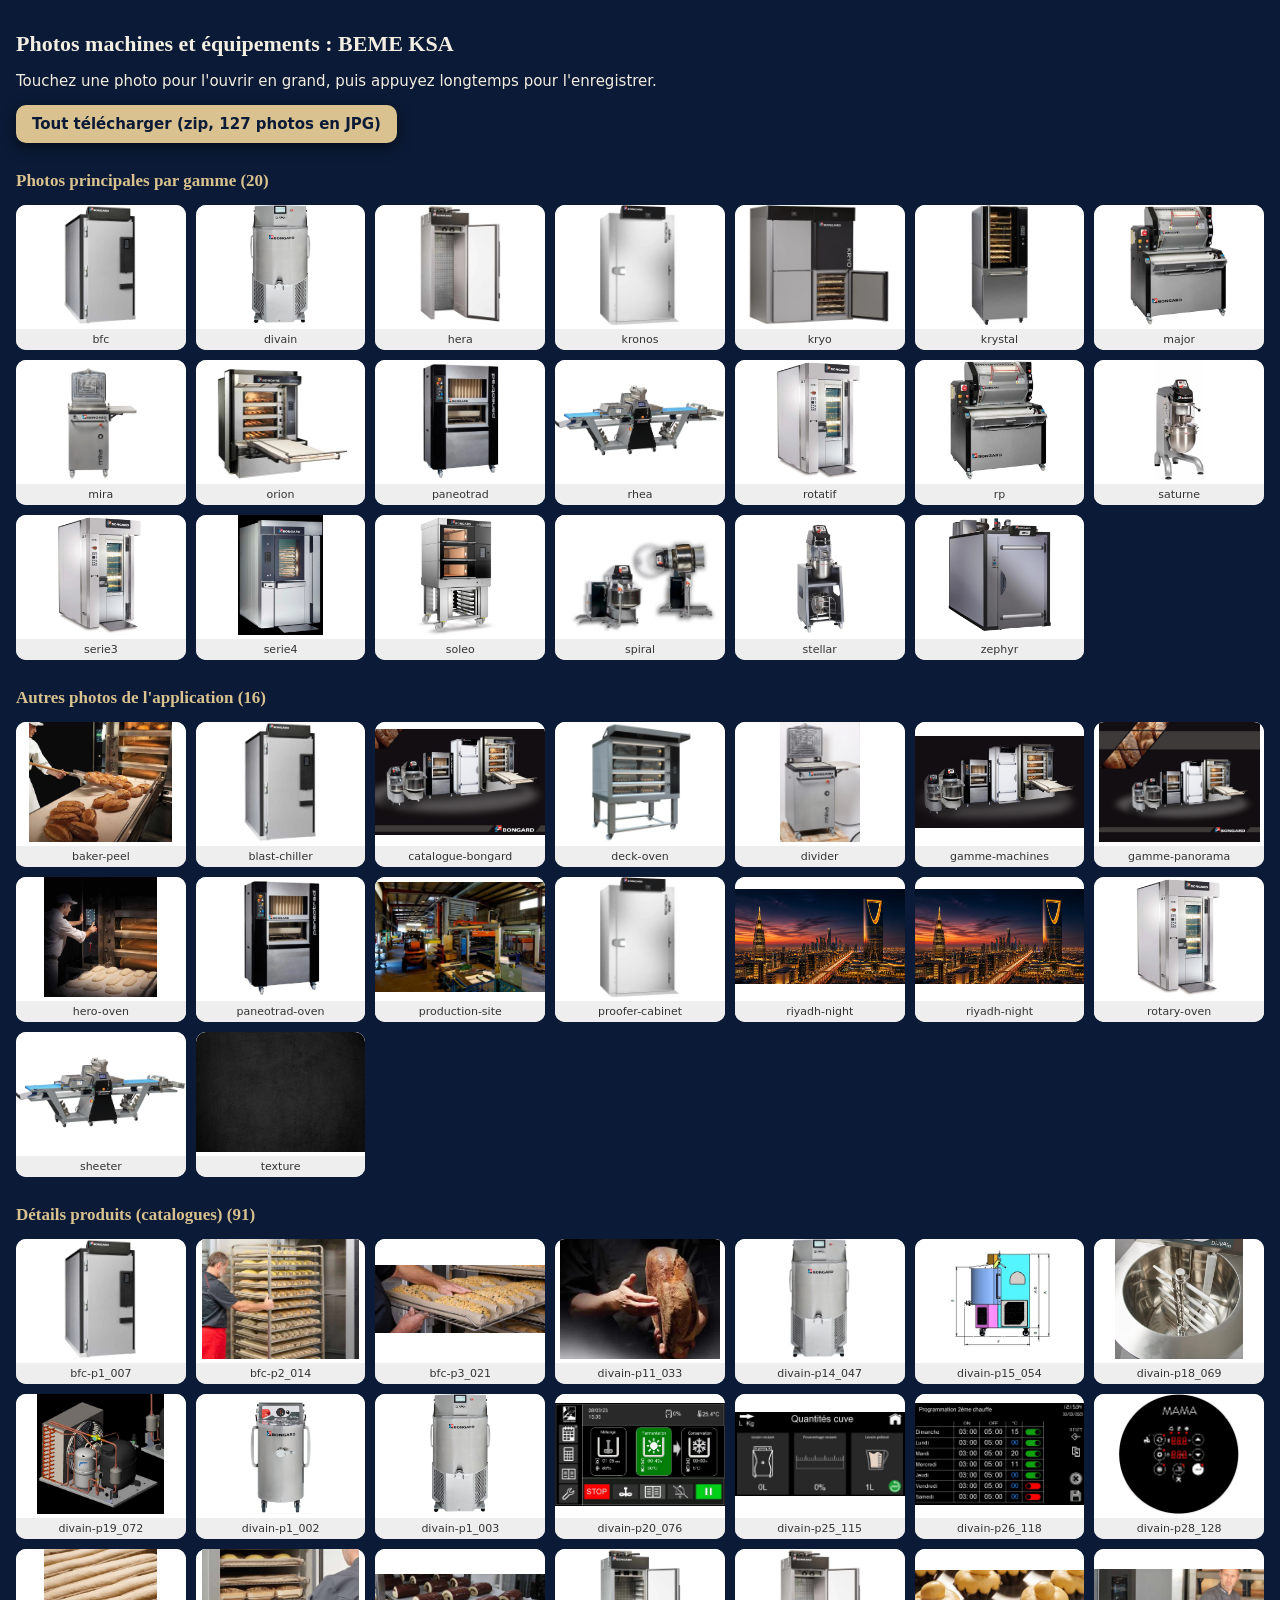
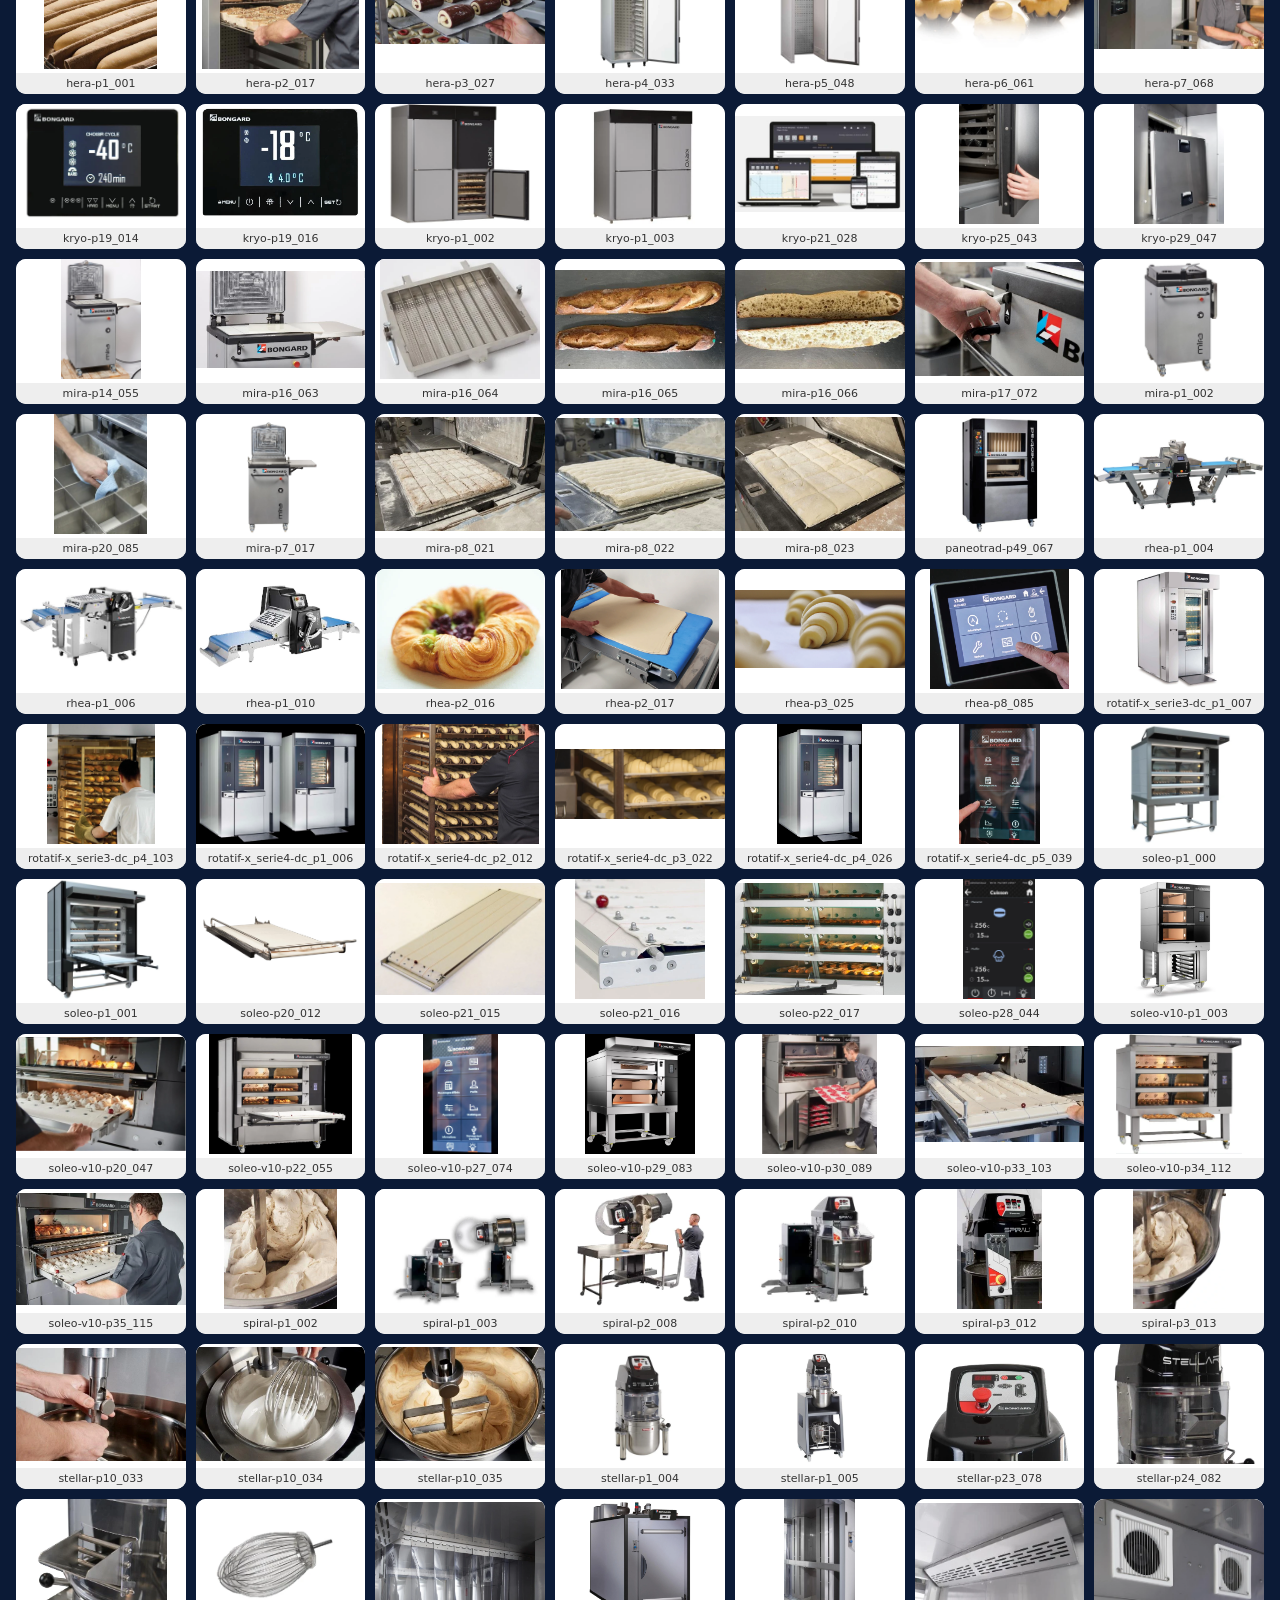
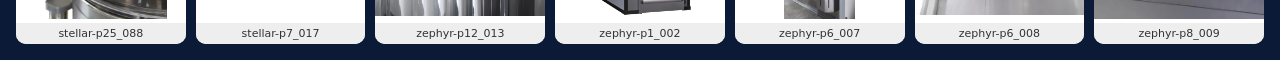
<file: photos/index.html>
<!doctype html><meta charset=utf-8><meta name=viewport content="width=device-width,initial-scale=1"><title>Photos machines BEME</title><style>body{font:15px system-ui;margin:0;padding:16px;background:#0b1a36;color:#f3eee2}h1{font:600 22px Georgia}h2{color:#d9c28f;font:600 17px Georgia;margin-top:28px}.g{display:grid;grid-template-columns:repeat(auto-fill,minmax(150px,1fr));gap:10px}.g a{background:#fff;border-radius:10px;overflow:hidden;color:#333;text-decoration:none;text-align:center}.g img{width:100%;height:120px;object-fit:contain;background:#fff}.g span{display:block;font-size:11px;padding:4px;background:#eee}.dl{position:sticky;top:8px;z-index:5;box-shadow:0 4px 14px #0008;display:inline-block;background:#d9c28f;color:#0b1a36;padding:10px 16px;border-radius:10px;font-weight:700;text-decoration:none}</style>
<h1>Photos machines et équipements : BEME KSA</h1><p>Touchez une photo pour l'ouvrir en grand, puis appuyez longtemps pour l'enregistrer.</p><p><a class=dl href="photos-machines-beme.zip" download="photos-machines-beme.zip">Tout télécharger (zip, 127 photos en JPG)</a></p>
<h2>Photos principales par gamme (20)</h2><div class=g><a href="../assets/gamme/bfc.webp" target=_blank><img src="../assets/gamme/bfc.webp" loading=lazy><span>bfc</span></a><a href="../assets/gamme/divain.webp" target=_blank><img src="../assets/gamme/divain.webp" loading=lazy><span>divain</span></a><a href="../assets/gamme/hera.webp" target=_blank><img src="../assets/gamme/hera.webp" loading=lazy><span>hera</span></a><a href="../assets/gamme/kronos.webp" target=_blank><img src="../assets/gamme/kronos.webp" loading=lazy><span>kronos</span></a><a href="../assets/gamme/kryo.webp" target=_blank><img src="../assets/gamme/kryo.webp" loading=lazy><span>kryo</span></a><a href="../assets/gamme/krystal.webp" target=_blank><img src="../assets/gamme/krystal.webp" loading=lazy><span>krystal</span></a><a href="../assets/gamme/major.webp" target=_blank><img src="../assets/gamme/major.webp" loading=lazy><span>major</span></a><a href="../assets/gamme/mira.webp" target=_blank><img src="../assets/gamme/mira.webp" loading=lazy><span>mira</span></a><a href="../assets/gamme/orion.webp" target=_blank><img src="../assets/gamme/orion.webp" loading=lazy><span>orion</span></a><a href="../assets/gamme/paneotrad.webp" target=_blank><img src="../assets/gamme/paneotrad.webp" loading=lazy><span>paneotrad</span></a><a href="../assets/gamme/rhea.webp" target=_blank><img src="../assets/gamme/rhea.webp" loading=lazy><span>rhea</span></a><a href="../assets/gamme/rotatif.webp" target=_blank><img src="../assets/gamme/rotatif.webp" loading=lazy><span>rotatif</span></a><a href="../assets/gamme/rp.webp" target=_blank><img src="../assets/gamme/rp.webp" loading=lazy><span>rp</span></a><a href="../assets/gamme/saturne.webp" target=_blank><img src="../assets/gamme/saturne.webp" loading=lazy><span>saturne</span></a><a href="../assets/gamme/serie3.webp" target=_blank><img src="../assets/gamme/serie3.webp" loading=lazy><span>serie3</span></a><a href="../assets/gamme/serie4.webp" target=_blank><img src="../assets/gamme/serie4.webp" loading=lazy><span>serie4</span></a><a href="../assets/gamme/soleo.webp" target=_blank><img src="../assets/gamme/soleo.webp" loading=lazy><span>soleo</span></a><a href="../assets/gamme/spiral.webp" target=_blank><img src="../assets/gamme/spiral.webp" loading=lazy><span>spiral</span></a><a href="../assets/gamme/stellar.webp" target=_blank><img src="../assets/gamme/stellar.webp" loading=lazy><span>stellar</span></a><a href="../assets/gamme/zephyr.webp" target=_blank><img src="../assets/gamme/zephyr.webp" loading=lazy><span>zephyr</span></a></div><h2>Autres photos de l'application (16)</h2><div class=g><a href="../assets/img/baker-peel.jpg" target=_blank><img src="../assets/img/baker-peel.jpg" loading=lazy><span>baker-peel</span></a><a href="../assets/img/blast-chiller.webp" target=_blank><img src="../assets/img/blast-chiller.webp" loading=lazy><span>blast-chiller</span></a><a href="../assets/img/catalogue-bongard.jpg" target=_blank><img src="../assets/img/catalogue-bongard.jpg" loading=lazy><span>catalogue-bongard</span></a><a href="../assets/img/deck-oven.webp" target=_blank><img src="../assets/img/deck-oven.webp" loading=lazy><span>deck-oven</span></a><a href="../assets/img/divider.webp" target=_blank><img src="../assets/img/divider.webp" loading=lazy><span>divider</span></a><a href="../assets/img/gamme-machines.jpg" target=_blank><img src="../assets/img/gamme-machines.jpg" loading=lazy><span>gamme-machines</span></a><a href="../assets/img/gamme-panorama.jpg" target=_blank><img src="../assets/img/gamme-panorama.jpg" loading=lazy><span>gamme-panorama</span></a><a href="../assets/img/hero-oven.jpg" target=_blank><img src="../assets/img/hero-oven.jpg" loading=lazy><span>hero-oven</span></a><a href="../assets/img/paneotrad-oven.webp" target=_blank><img src="../assets/img/paneotrad-oven.webp" loading=lazy><span>paneotrad-oven</span></a><a href="../assets/img/production-site.jpg" target=_blank><img src="../assets/img/production-site.jpg" loading=lazy><span>production-site</span></a><a href="../assets/img/proofer-cabinet.webp" target=_blank><img src="../assets/img/proofer-cabinet.webp" loading=lazy><span>proofer-cabinet</span></a><a href="../assets/img/riyadh-night.jpg" target=_blank><img src="../assets/img/riyadh-night.jpg" loading=lazy><span>riyadh-night</span></a><a href="../assets/img/riyadh-night.webp" target=_blank><img src="../assets/img/riyadh-night.webp" loading=lazy><span>riyadh-night</span></a><a href="../assets/img/rotary-oven.webp" target=_blank><img src="../assets/img/rotary-oven.webp" loading=lazy><span>rotary-oven</span></a><a href="../assets/img/sheeter.webp" target=_blank><img src="../assets/img/sheeter.webp" loading=lazy><span>sheeter</span></a><a href="../assets/img/texture.webp" target=_blank><img src="../assets/img/texture.webp" loading=lazy><span>texture</span></a></div><h2>Détails produits (catalogues) (91)</h2><div class=g><a href="../assets/gamme/g/bfc-p1_007.webp" target=_blank><img src="../assets/gamme/g/bfc-p1_007.webp" loading=lazy><span>bfc-p1_007</span></a><a href="../assets/gamme/g/bfc-p2_014.webp" target=_blank><img src="../assets/gamme/g/bfc-p2_014.webp" loading=lazy><span>bfc-p2_014</span></a><a href="../assets/gamme/g/bfc-p3_021.webp" target=_blank><img src="../assets/gamme/g/bfc-p3_021.webp" loading=lazy><span>bfc-p3_021</span></a><a href="../assets/gamme/g/divain-p11_033.webp" target=_blank><img src="../assets/gamme/g/divain-p11_033.webp" loading=lazy><span>divain-p11_033</span></a><a href="../assets/gamme/g/divain-p14_047.webp" target=_blank><img src="../assets/gamme/g/divain-p14_047.webp" loading=lazy><span>divain-p14_047</span></a><a href="../assets/gamme/g/divain-p15_054.webp" target=_blank><img src="../assets/gamme/g/divain-p15_054.webp" loading=lazy><span>divain-p15_054</span></a><a href="../assets/gamme/g/divain-p18_069.webp" target=_blank><img src="../assets/gamme/g/divain-p18_069.webp" loading=lazy><span>divain-p18_069</span></a><a href="../assets/gamme/g/divain-p19_072.webp" target=_blank><img src="../assets/gamme/g/divain-p19_072.webp" loading=lazy><span>divain-p19_072</span></a><a href="../assets/gamme/g/divain-p1_002.webp" target=_blank><img src="../assets/gamme/g/divain-p1_002.webp" loading=lazy><span>divain-p1_002</span></a><a href="../assets/gamme/g/divain-p1_003.webp" target=_blank><img src="../assets/gamme/g/divain-p1_003.webp" loading=lazy><span>divain-p1_003</span></a><a href="../assets/gamme/g/divain-p20_076.webp" target=_blank><img src="../assets/gamme/g/divain-p20_076.webp" loading=lazy><span>divain-p20_076</span></a><a href="../assets/gamme/g/divain-p25_115.webp" target=_blank><img src="../assets/gamme/g/divain-p25_115.webp" loading=lazy><span>divain-p25_115</span></a><a href="../assets/gamme/g/divain-p26_118.webp" target=_blank><img src="../assets/gamme/g/divain-p26_118.webp" loading=lazy><span>divain-p26_118</span></a><a href="../assets/gamme/g/divain-p28_128.webp" target=_blank><img src="../assets/gamme/g/divain-p28_128.webp" loading=lazy><span>divain-p28_128</span></a><a href="../assets/gamme/g/hera-p1_001.webp" target=_blank><img src="../assets/gamme/g/hera-p1_001.webp" loading=lazy><span>hera-p1_001</span></a><a href="../assets/gamme/g/hera-p2_017.webp" target=_blank><img src="../assets/gamme/g/hera-p2_017.webp" loading=lazy><span>hera-p2_017</span></a><a href="../assets/gamme/g/hera-p3_027.webp" target=_blank><img src="../assets/gamme/g/hera-p3_027.webp" loading=lazy><span>hera-p3_027</span></a><a href="../assets/gamme/g/hera-p4_033.webp" target=_blank><img src="../assets/gamme/g/hera-p4_033.webp" loading=lazy><span>hera-p4_033</span></a><a href="../assets/gamme/g/hera-p5_048.webp" target=_blank><img src="../assets/gamme/g/hera-p5_048.webp" loading=lazy><span>hera-p5_048</span></a><a href="../assets/gamme/g/hera-p6_061.webp" target=_blank><img src="../assets/gamme/g/hera-p6_061.webp" loading=lazy><span>hera-p6_061</span></a><a href="../assets/gamme/g/hera-p7_068.webp" target=_blank><img src="../assets/gamme/g/hera-p7_068.webp" loading=lazy><span>hera-p7_068</span></a><a href="../assets/gamme/g/kryo-p19_014.webp" target=_blank><img src="../assets/gamme/g/kryo-p19_014.webp" loading=lazy><span>kryo-p19_014</span></a><a href="../assets/gamme/g/kryo-p19_016.webp" target=_blank><img src="../assets/gamme/g/kryo-p19_016.webp" loading=lazy><span>kryo-p19_016</span></a><a href="../assets/gamme/g/kryo-p1_002.webp" target=_blank><img src="../assets/gamme/g/kryo-p1_002.webp" loading=lazy><span>kryo-p1_002</span></a><a href="../assets/gamme/g/kryo-p1_003.webp" target=_blank><img src="../assets/gamme/g/kryo-p1_003.webp" loading=lazy><span>kryo-p1_003</span></a><a href="../assets/gamme/g/kryo-p21_028.webp" target=_blank><img src="../assets/gamme/g/kryo-p21_028.webp" loading=lazy><span>kryo-p21_028</span></a><a href="../assets/gamme/g/kryo-p25_043.webp" target=_blank><img src="../assets/gamme/g/kryo-p25_043.webp" loading=lazy><span>kryo-p25_043</span></a><a href="../assets/gamme/g/kryo-p29_047.webp" target=_blank><img src="../assets/gamme/g/kryo-p29_047.webp" loading=lazy><span>kryo-p29_047</span></a><a href="../assets/gamme/g/mira-p14_055.webp" target=_blank><img src="../assets/gamme/g/mira-p14_055.webp" loading=lazy><span>mira-p14_055</span></a><a href="../assets/gamme/g/mira-p16_063.webp" target=_blank><img src="../assets/gamme/g/mira-p16_063.webp" loading=lazy><span>mira-p16_063</span></a><a href="../assets/gamme/g/mira-p16_064.webp" target=_blank><img src="../assets/gamme/g/mira-p16_064.webp" loading=lazy><span>mira-p16_064</span></a><a href="../assets/gamme/g/mira-p16_065.webp" target=_blank><img src="../assets/gamme/g/mira-p16_065.webp" loading=lazy><span>mira-p16_065</span></a><a href="../assets/gamme/g/mira-p16_066.webp" target=_blank><img src="../assets/gamme/g/mira-p16_066.webp" loading=lazy><span>mira-p16_066</span></a><a href="../assets/gamme/g/mira-p17_072.webp" target=_blank><img src="../assets/gamme/g/mira-p17_072.webp" loading=lazy><span>mira-p17_072</span></a><a href="../assets/gamme/g/mira-p1_002.webp" target=_blank><img src="../assets/gamme/g/mira-p1_002.webp" loading=lazy><span>mira-p1_002</span></a><a href="../assets/gamme/g/mira-p20_085.webp" target=_blank><img src="../assets/gamme/g/mira-p20_085.webp" loading=lazy><span>mira-p20_085</span></a><a href="../assets/gamme/g/mira-p7_017.webp" target=_blank><img src="../assets/gamme/g/mira-p7_017.webp" loading=lazy><span>mira-p7_017</span></a><a href="../assets/gamme/g/mira-p8_021.webp" target=_blank><img src="../assets/gamme/g/mira-p8_021.webp" loading=lazy><span>mira-p8_021</span></a><a href="../assets/gamme/g/mira-p8_022.webp" target=_blank><img src="../assets/gamme/g/mira-p8_022.webp" loading=lazy><span>mira-p8_022</span></a><a href="../assets/gamme/g/mira-p8_023.webp" target=_blank><img src="../assets/gamme/g/mira-p8_023.webp" loading=lazy><span>mira-p8_023</span></a><a href="../assets/gamme/g/paneotrad-p49_067.webp" target=_blank><img src="../assets/gamme/g/paneotrad-p49_067.webp" loading=lazy><span>paneotrad-p49_067</span></a><a href="../assets/gamme/g/rhea-p1_004.webp" target=_blank><img src="../assets/gamme/g/rhea-p1_004.webp" loading=lazy><span>rhea-p1_004</span></a><a href="../assets/gamme/g/rhea-p1_006.webp" target=_blank><img src="../assets/gamme/g/rhea-p1_006.webp" loading=lazy><span>rhea-p1_006</span></a><a href="../assets/gamme/g/rhea-p1_010.webp" target=_blank><img src="../assets/gamme/g/rhea-p1_010.webp" loading=lazy><span>rhea-p1_010</span></a><a href="../assets/gamme/g/rhea-p2_016.webp" target=_blank><img src="../assets/gamme/g/rhea-p2_016.webp" loading=lazy><span>rhea-p2_016</span></a><a href="../assets/gamme/g/rhea-p2_017.webp" target=_blank><img src="../assets/gamme/g/rhea-p2_017.webp" loading=lazy><span>rhea-p2_017</span></a><a href="../assets/gamme/g/rhea-p3_025.webp" target=_blank><img src="../assets/gamme/g/rhea-p3_025.webp" loading=lazy><span>rhea-p3_025</span></a><a href="../assets/gamme/g/rhea-p8_085.webp" target=_blank><img src="../assets/gamme/g/rhea-p8_085.webp" loading=lazy><span>rhea-p8_085</span></a><a href="../assets/gamme/g/rotatif-x_serie3-dc_p1_007.webp" target=_blank><img src="../assets/gamme/g/rotatif-x_serie3-dc_p1_007.webp" loading=lazy><span>rotatif-x_serie3-dc_p1_007</span></a><a href="../assets/gamme/g/rotatif-x_serie3-dc_p4_103.webp" target=_blank><img src="../assets/gamme/g/rotatif-x_serie3-dc_p4_103.webp" loading=lazy><span>rotatif-x_serie3-dc_p4_103</span></a><a href="../assets/gamme/g/rotatif-x_serie4-dc_p1_006.webp" target=_blank><img src="../assets/gamme/g/rotatif-x_serie4-dc_p1_006.webp" loading=lazy><span>rotatif-x_serie4-dc_p1_006</span></a><a href="../assets/gamme/g/rotatif-x_serie4-dc_p2_012.webp" target=_blank><img src="../assets/gamme/g/rotatif-x_serie4-dc_p2_012.webp" loading=lazy><span>rotatif-x_serie4-dc_p2_012</span></a><a href="../assets/gamme/g/rotatif-x_serie4-dc_p3_022.webp" target=_blank><img src="../assets/gamme/g/rotatif-x_serie4-dc_p3_022.webp" loading=lazy><span>rotatif-x_serie4-dc_p3_022</span></a><a href="../assets/gamme/g/rotatif-x_serie4-dc_p4_026.webp" target=_blank><img src="../assets/gamme/g/rotatif-x_serie4-dc_p4_026.webp" loading=lazy><span>rotatif-x_serie4-dc_p4_026</span></a><a href="../assets/gamme/g/rotatif-x_serie4-dc_p5_039.webp" target=_blank><img src="../assets/gamme/g/rotatif-x_serie4-dc_p5_039.webp" loading=lazy><span>rotatif-x_serie4-dc_p5_039</span></a><a href="../assets/gamme/g/soleo-p1_000.webp" target=_blank><img src="../assets/gamme/g/soleo-p1_000.webp" loading=lazy><span>soleo-p1_000</span></a><a href="../assets/gamme/g/soleo-p1_001.webp" target=_blank><img src="../assets/gamme/g/soleo-p1_001.webp" loading=lazy><span>soleo-p1_001</span></a><a href="../assets/gamme/g/soleo-p20_012.webp" target=_blank><img src="../assets/gamme/g/soleo-p20_012.webp" loading=lazy><span>soleo-p20_012</span></a><a href="../assets/gamme/g/soleo-p21_015.webp" target=_blank><img src="../assets/gamme/g/soleo-p21_015.webp" loading=lazy><span>soleo-p21_015</span></a><a href="../assets/gamme/g/soleo-p21_016.webp" target=_blank><img src="../assets/gamme/g/soleo-p21_016.webp" loading=lazy><span>soleo-p21_016</span></a><a href="../assets/gamme/g/soleo-p22_017.webp" target=_blank><img src="../assets/gamme/g/soleo-p22_017.webp" loading=lazy><span>soleo-p22_017</span></a><a href="../assets/gamme/g/soleo-p28_044.webp" target=_blank><img src="../assets/gamme/g/soleo-p28_044.webp" loading=lazy><span>soleo-p28_044</span></a><a href="../assets/gamme/g/soleo-v10-p1_003.webp" target=_blank><img src="../assets/gamme/g/soleo-v10-p1_003.webp" loading=lazy><span>soleo-v10-p1_003</span></a><a href="../assets/gamme/g/soleo-v10-p20_047.webp" target=_blank><img src="../assets/gamme/g/soleo-v10-p20_047.webp" loading=lazy><span>soleo-v10-p20_047</span></a><a href="../assets/gamme/g/soleo-v10-p22_055.webp" target=_blank><img src="../assets/gamme/g/soleo-v10-p22_055.webp" loading=lazy><span>soleo-v10-p22_055</span></a><a href="../assets/gamme/g/soleo-v10-p27_074.webp" target=_blank><img src="../assets/gamme/g/soleo-v10-p27_074.webp" loading=lazy><span>soleo-v10-p27_074</span></a><a href="../assets/gamme/g/soleo-v10-p29_083.webp" target=_blank><img src="../assets/gamme/g/soleo-v10-p29_083.webp" loading=lazy><span>soleo-v10-p29_083</span></a><a href="../assets/gamme/g/soleo-v10-p30_089.webp" target=_blank><img src="../assets/gamme/g/soleo-v10-p30_089.webp" loading=lazy><span>soleo-v10-p30_089</span></a><a href="../assets/gamme/g/soleo-v10-p33_103.webp" target=_blank><img src="../assets/gamme/g/soleo-v10-p33_103.webp" loading=lazy><span>soleo-v10-p33_103</span></a><a href="../assets/gamme/g/soleo-v10-p34_112.webp" target=_blank><img src="../assets/gamme/g/soleo-v10-p34_112.webp" loading=lazy><span>soleo-v10-p34_112</span></a><a href="../assets/gamme/g/soleo-v10-p35_115.webp" target=_blank><img src="../assets/gamme/g/soleo-v10-p35_115.webp" loading=lazy><span>soleo-v10-p35_115</span></a><a href="../assets/gamme/g/spiral-p1_002.webp" target=_blank><img src="../assets/gamme/g/spiral-p1_002.webp" loading=lazy><span>spiral-p1_002</span></a><a href="../assets/gamme/g/spiral-p1_003.webp" target=_blank><img src="../assets/gamme/g/spiral-p1_003.webp" loading=lazy><span>spiral-p1_003</span></a><a href="../assets/gamme/g/spiral-p2_008.webp" target=_blank><img src="../assets/gamme/g/spiral-p2_008.webp" loading=lazy><span>spiral-p2_008</span></a><a href="../assets/gamme/g/spiral-p2_010.webp" target=_blank><img src="../assets/gamme/g/spiral-p2_010.webp" loading=lazy><span>spiral-p2_010</span></a><a href="../assets/gamme/g/spiral-p3_012.webp" target=_blank><img src="../assets/gamme/g/spiral-p3_012.webp" loading=lazy><span>spiral-p3_012</span></a><a href="../assets/gamme/g/spiral-p3_013.webp" target=_blank><img src="../assets/gamme/g/spiral-p3_013.webp" loading=lazy><span>spiral-p3_013</span></a><a href="../assets/gamme/g/stellar-p10_033.webp" target=_blank><img src="../assets/gamme/g/stellar-p10_033.webp" loading=lazy><span>stellar-p10_033</span></a><a href="../assets/gamme/g/stellar-p10_034.webp" target=_blank><img src="../assets/gamme/g/stellar-p10_034.webp" loading=lazy><span>stellar-p10_034</span></a><a href="../assets/gamme/g/stellar-p10_035.webp" target=_blank><img src="../assets/gamme/g/stellar-p10_035.webp" loading=lazy><span>stellar-p10_035</span></a><a href="../assets/gamme/g/stellar-p1_004.webp" target=_blank><img src="../assets/gamme/g/stellar-p1_004.webp" loading=lazy><span>stellar-p1_004</span></a><a href="../assets/gamme/g/stellar-p1_005.webp" target=_blank><img src="../assets/gamme/g/stellar-p1_005.webp" loading=lazy><span>stellar-p1_005</span></a><a href="../assets/gamme/g/stellar-p23_078.webp" target=_blank><img src="../assets/gamme/g/stellar-p23_078.webp" loading=lazy><span>stellar-p23_078</span></a><a href="../assets/gamme/g/stellar-p24_082.webp" target=_blank><img src="../assets/gamme/g/stellar-p24_082.webp" loading=lazy><span>stellar-p24_082</span></a><a href="../assets/gamme/g/stellar-p25_088.webp" target=_blank><img src="../assets/gamme/g/stellar-p25_088.webp" loading=lazy><span>stellar-p25_088</span></a><a href="../assets/gamme/g/stellar-p7_017.webp" target=_blank><img src="../assets/gamme/g/stellar-p7_017.webp" loading=lazy><span>stellar-p7_017</span></a><a href="../assets/gamme/g/zephyr-p12_013.webp" target=_blank><img src="../assets/gamme/g/zephyr-p12_013.webp" loading=lazy><span>zephyr-p12_013</span></a><a href="../assets/gamme/g/zephyr-p1_002.webp" target=_blank><img src="../assets/gamme/g/zephyr-p1_002.webp" loading=lazy><span>zephyr-p1_002</span></a><a href="../assets/gamme/g/zephyr-p6_007.webp" target=_blank><img src="../assets/gamme/g/zephyr-p6_007.webp" loading=lazy><span>zephyr-p6_007</span></a><a href="../assets/gamme/g/zephyr-p6_008.webp" target=_blank><img src="../assets/gamme/g/zephyr-p6_008.webp" loading=lazy><span>zephyr-p6_008</span></a><a href="../assets/gamme/g/zephyr-p8_009.webp" target=_blank><img src="../assets/gamme/g/zephyr-p8_009.webp" loading=lazy><span>zephyr-p8_009</span></a></div>
</file>
